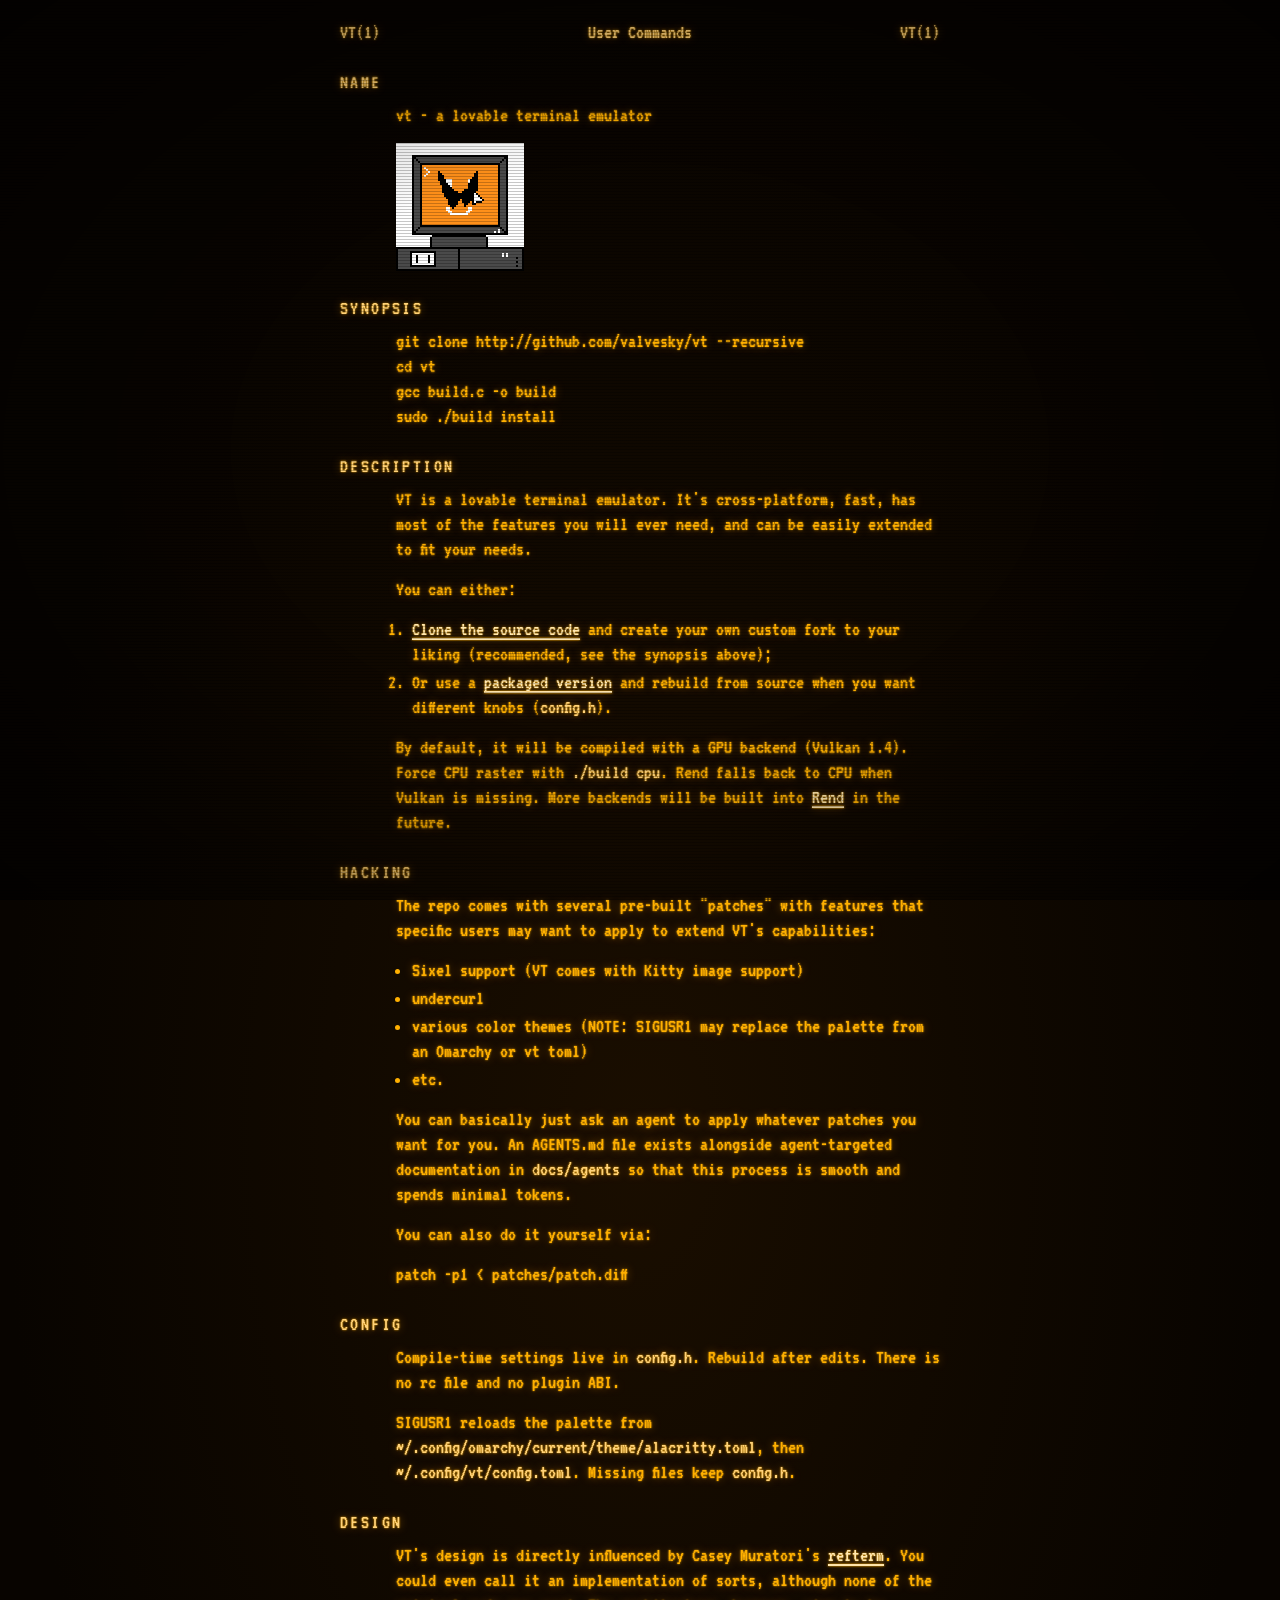
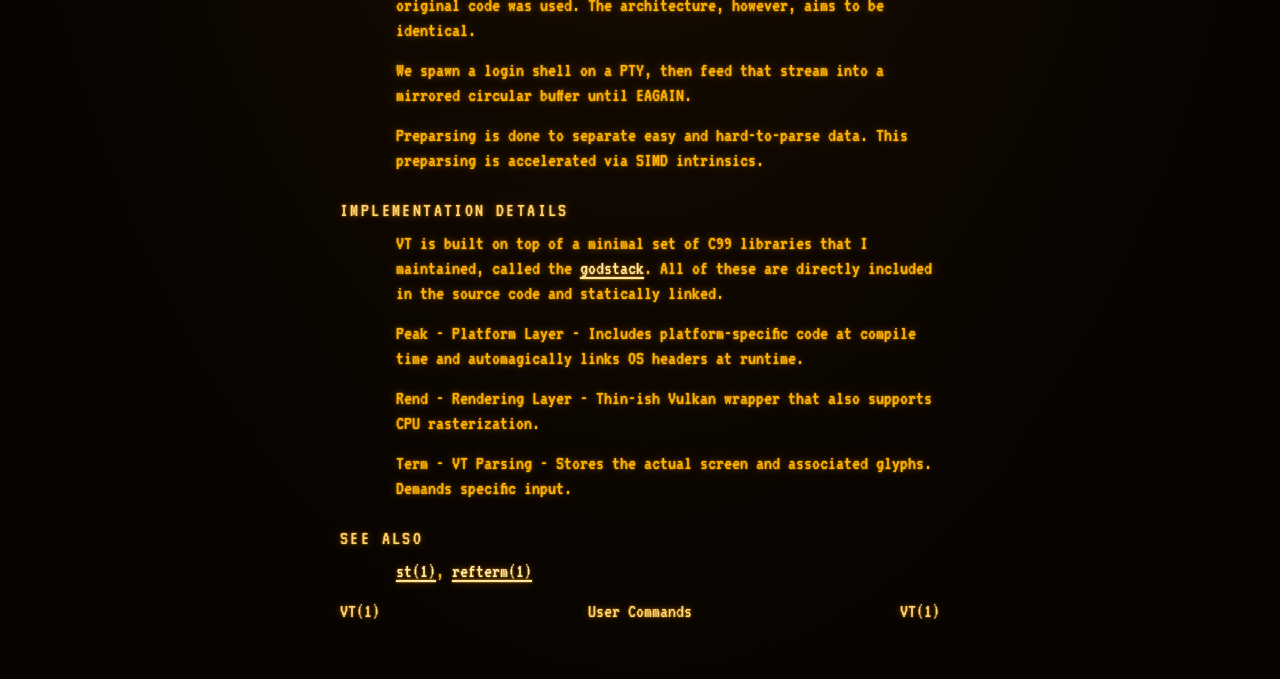
<file: docs/index.html>
<!DOCTYPE html>
<html>
    <head>
        <title>VT(1)</title>
        <link rel="icon" href="vt.2x.ico" type="image/x-icon">
        <link rel="preconnect" href="https://fonts.googleapis.com">
        <link rel="preconnect" href="https://fonts.gstatic.com" crossorigin>
        <link href="https://fonts.googleapis.com/css2?family=VT323&display=swap" rel="stylesheet">
        <style>
*, *::before, *::after {
    box-sizing: border-box;
    margin: 0;
    padding: 0;
    border: 0 solid;
}

html {
    -webkit-text-size-adjust: 100%;
    tab-size: 8;
    line-height: 1.25;
    font-family: "VT323", monospace;
    font-size: 20px;
    background: #000000;
    color: #ffb000;
    text-shadow: 0 0 2px #ffb000, 0 0 10px rgba(255, 160, 0, 0.45);
    scrollbar-width: none;
}

html::-webkit-scrollbar {
    display: none;
}

html, body {
    width: 100%;
    min-height: 100%;
}

body {
    display: flex;
    flex-direction: column;
    align-items: center;
    background: radial-gradient(ellipse at center, #1a0e00 0%, #080400 70%);
}

body::before {
    content: "";
    pointer-events: none;
    position: fixed;
    inset: 0;
    z-index: 1;
    background: repeating-linear-gradient(
        to bottom,
        transparent 0,
        transparent 2px,
        rgba(0, 0, 0, 0.22) 2px,
        rgba(0, 0, 0, 0.22) 3px
    );
}

body::after {
    content: "";
    pointer-events: none;
    position: fixed;
    inset: 0;
    z-index: 2;
    background: radial-gradient(ellipse at center, transparent 45%, rgba(0, 0, 0, 0.55) 100%);
}

main {
    width: 80ch;
    max-width: 100%;
    padding: 1rem 1rem 2rem;
}

.man-head {
    display: flex;
    justify-content: space-between;
    align-items: center;
    width: 100%;
    color: #ffd27a;
}

.man-head img {
    display: inline-block;
    height: 1.1em;
    width: 1.1em;
    margin: 0 0.5ch 0 0;
    vertical-align: middle;
    image-rendering: pixelated;
}

h1, h2 {
    font-size: 1em;
    font-weight: normal;
    text-align: left;
    text-transform: uppercase;
    letter-spacing: 0.12em;
    color: #ffd27a;
    margin: 1.25em 0 0.4em;
}

main > p:not(.man-head),
main > ul,
main > h2,
main > ol,
main > pre,
main > img {
    margin-left: 7ch;
}

p { margin-bottom: 0.75em; }

img {
    display: block;
    margin-top: 0.5em;
    margin-bottom: 0.75em;
    image-rendering: pixelated;
}

a {
    color: #ffe7b0;
    text-decoration: underline;
    text-underline-offset: 0.15em;
}

a:hover {
    color: #000000;
    background: #ffb000;
    text-shadow: none;
}

pre, code, kbd, samp {
    font-family: inherit;
    font-size: inherit;
}

code { color: #ffd27a; }

pre {
    margin-top: 0.4em;
    margin-bottom: 0.75em;
    white-space: pre-wrap;
}

ol, ul {
    margin-bottom: 0.75em;
    padding-left: 2ch;
}

li { margin: 0.15em 0; }


        </style>
    </head>

    <body>
        <main>
            <p class="man-head"><span>VT(1)</span><span>User Commands</span><span>VT(1)</span></p>

            <h1>Name</h1>
            <p>vt - a lovable terminal emulator</p>
            <img src="vt.2x.gif">

            <h1 id="synopsis">Synopsis</h1>
            <pre>git clone http://github.com/valvesky/vt --recursive
cd vt
gcc build.c -o build
sudo ./build install</pre>

            <h1>Description</h1>
            <p>
                VT is a lovable terminal emulator. It's cross-platform, fast, has most of the features
                you will ever need, and can be easily extended to fit your needs.
            </p>
            <p>You can either:</p>
            <ol>
                <li><a href="#synopsis">Clone the source code</a> and create your own custom fork to your liking (recommended, see the synopsis above);</li>
                <li>Or use a <a href="https://github.com/valvesky/vt/releases">packaged version</a> and rebuild from source when you want different knobs (<code>config.h</code>).</li>
            </ol>
            <p>
            By default, it will be compiled with a GPU backend (Vulkan 1.4).
            Force CPU raster with <code>./build cpu</code>. Rend falls back to CPU when Vulkan is missing.
            More backends will be built into <a href="https://github.com/godxgun/godstack">Rend</a> in the future.
            </p>

            <h1>Hacking</h1>
            <p>
                The repo comes with several pre-built "patches" with features that specific users
                may want to apply to extend VT's capabilities:
            </p>
            <ul>
                <li>Sixel support (VT comes with Kitty image support)</li>
                <li>undercurl</li>
                <li>various color themes (NOTE: SIGUSR1 may replace the palette from an Omarchy or vt toml)</li>
                <li>etc.</li>
            </ul>

            <p>
            You can basically just ask an agent to apply whatever patches you want for you.
            An AGENTS.md file exists alongside agent-targeted documentation in <code>docs/agents</code>
            so that this process is smooth and spends minimal tokens.
            </p>

            <p>
            You can also do it yourself via: <pre>patch -p1 < patches/patch.diff</pre>
            </p>

            <h1>CONFIG</h1>

            <p>
            Compile-time settings live in <code>config.h</code>. Rebuild after edits.
            There is no rc file and no plugin ABI.
            </p>

            <p>SIGUSR1 reloads the palette from <code>~/.config/omarchy/current/theme/alacritty.toml</code>, then <code>~/.config/vt/config.toml</code>. Missing files keep <code>config.h</code>.</p>

            <h1>Design</h1>

            <p>
                VT's design is directly influenced by Casey Muratori's <a href="https://github.com/cmuratori/refterm">refterm</a>.
                You could even call it an implementation of sorts, although none of the original code was used.
                The architecture, however, aims to be identical.
            </p>

            <p>
            We spawn a login shell on a PTY, then feed that stream into a mirrored circular buffer until EAGAIN.
            </p>

            <p>
            Preparsing is done to separate easy and hard-to-parse data. This preparsing is accelerated via SIMD intrinsics.
            </p>

            <h1>Implementation Details</h1>
            <p>
            VT is built on top of a minimal set of C99 libraries that I maintained, called the <a href="https://github.com/godxgun/godstack">godstack</a>.
            All of these are directly included in the source code and statically linked.
            </p>

            <p>
                Peak - Platform Layer - Includes platform-specific code at compile time and automagically links OS headers at runtime.
            </p>

            <p>
                Rend - Rendering Layer - Thin-ish Vulkan wrapper that also supports CPU rasterization.
            </p>

            <p>
                Term - VT Parsing - Stores the actual screen and associated glyphs. Demands specific input.
            </p>

            <h1>See Also</h1>
            <p><a href="https://st.suckless.org/">st(1)</a>, <a href="https://github.com/cmuratori/refterm">refterm(1)</a></p>
            <p class="man-head"><span>VT(1)</span><span>User Commands</span><span>VT(1)</span></p>
        </main>
    </body>
</html>
</file>
